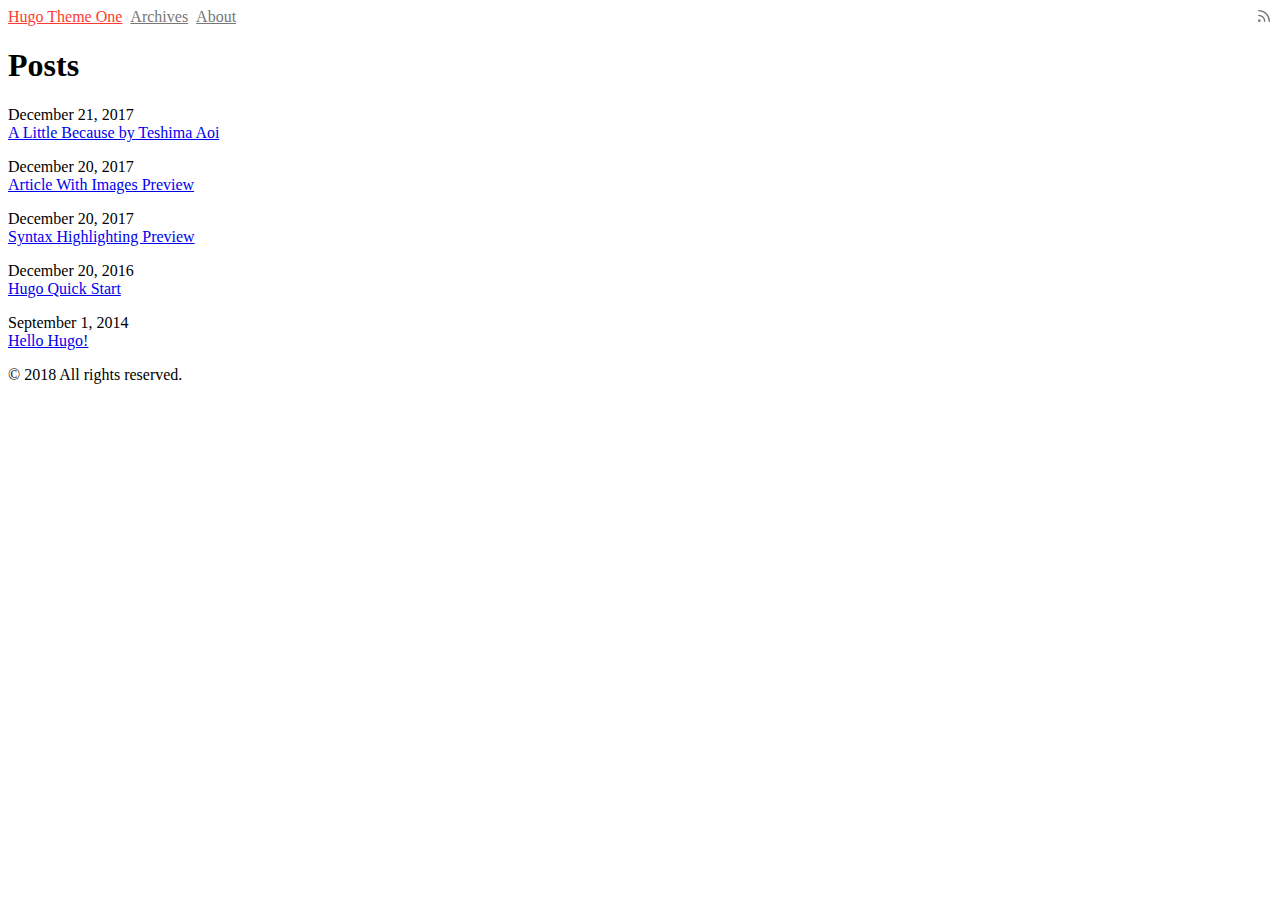
<file: themes/one/docs/index.html>
<!DOCTYPE html>
<html lang="en">
<head>
	<meta name="generator" content="Hugo 0.46" />
	<meta charset="utf-8">
	<meta name="viewport" content="width=device-width, initial-scale=1">
	
	<title>Hugo Theme One</title>
	
	<meta name="description" content="">
	<meta name="image" content="">
	
	<meta itemprop="name" content="Hugo Theme One">
	<meta itemprop="description" content="">
	<meta itemprop="image" content="">
	
	<meta name="og:title" content="Hugo Theme One">
	<meta name="og:description" content="">
	
	<meta name="og:url" content="https://resugary.github.io/hugo-theme-one/">
	<meta name="og:site_name" content="Hugo Theme One">
	<meta name="og:type" content="article">
	
	<meta name="article:tag" content="">
	<link rel="stylesheet" type="text/css" href="https://resugary.github.io/hugo-theme-one/css/style.css">
	
	
</head>

<body>

<header>
	
	<a href="https://resugary.github.io/hugo-theme-one/" style="float: left;color:#ff3b30;">Hugo Theme One</a>
	
	&nbsp;&nbsp;<a href="https://resugary.github.io/hugo-theme-one/archives/" style="color:#777;">Archives</a>&nbsp;&nbsp;<a href="https://resugary.github.io/hugo-theme-one/about/" style="color:#777;">About</a>
	
	<a href="https://resugary.github.io/hugo-theme-one/posts/index.xml" style="color:#777;float: right;"><svg xmlns="http://www.w3.org/2000/svg" width="16" height="16" viewBox="0 0 24 24" fill="none" stroke="currentColor" stroke-width="2" stroke-linecap="round" stroke-linejoin="round" class="feather feather-rss"><path d="M4 11a9 9 0 0 1 9 9"></path><path d="M4 4a16 16 0 0 1 16 16"></path><circle cx="5" cy="19" r="1"></circle></svg></a>
</header>


<div class="content">
    <h1> Posts</h1>
    
    
    <p>
        <aside>December 21, 2017</aside>
        <a href="https://resugary.github.io/hugo-theme-one/posts/a-little-because-by-teshima-aoi/">A Little Because by Teshima Aoi</a>
    </p>
    
    
    
    <p>
        <aside>December 20, 2017</aside>
        <a href="https://resugary.github.io/hugo-theme-one/posts/article-with-images-preview/">Article With Images Preview</a>
    </p>
    
    
    
    <p>
        <aside>December 20, 2017</aside>
        <a href="https://resugary.github.io/hugo-theme-one/posts/syntax-highlighting-preview/">Syntax Highlighting Preview</a>
    </p>
    
    
    
    <p>
        <aside>December 20, 2016</aside>
        <a href="https://resugary.github.io/hugo-theme-one/posts/hugo-quick-start/">Hugo Quick Start</a>
    </p>
    
    
    
    <p>
        <aside>September 1, 2014</aside>
        <a href="https://resugary.github.io/hugo-theme-one/posts/hello-hugo/">Hello Hugo!</a>
    </p>
    
    
    
    
    
    
</div>



<footer>
	<p>&copy; 2018 All rights reserved.</p>
</footer>
</body>
</html>
</file>
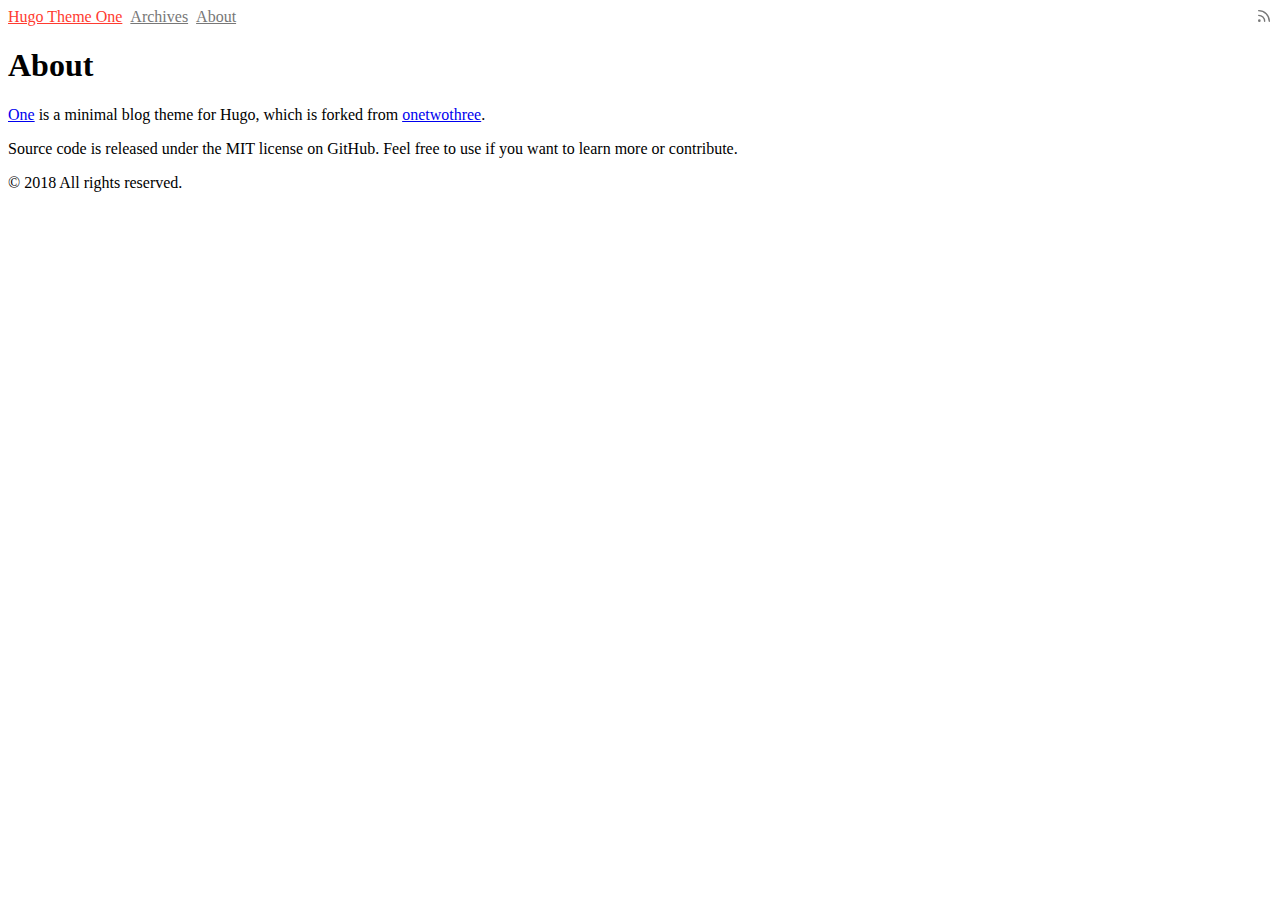
<file: themes/one/docs/about/index.html>
<!DOCTYPE html>
<html lang="en">
<head>
	<meta charset="utf-8">
	<meta name="viewport" content="width=device-width, initial-scale=1">
	
	<title>About</title>
	
	<meta name="description" content="">
	<meta name="image" content="">
	
	<meta itemprop="name" content="About">
	<meta itemprop="description" content="">
	<meta itemprop="image" content="">
	
	<meta name="og:title" content="About">
	<meta name="og:description" content="">
	
	<meta name="og:url" content="https://resugary.github.io/hugo-theme-one/about/">
	<meta name="og:site_name" content="About">
	<meta name="og:type" content="article">
	
	<meta name="article:tag" content="">
	<link rel="stylesheet" type="text/css" href="https://resugary.github.io/hugo-theme-one/css/style.css">
	
	
</head>

<body>

<header>
	
	<a href="https://resugary.github.io/hugo-theme-one/" style="float: left;color:#ff3b30;">Hugo Theme One</a>
	
	&nbsp;&nbsp;<a href="https://resugary.github.io/hugo-theme-one/archives/" style="color:#777;">Archives</a>&nbsp;&nbsp;<a href="https://resugary.github.io/hugo-theme-one/about/" style="color:#777;">About</a>
	
	<a href="https://resugary.github.io/hugo-theme-one/posts/index.xml" style="color:#777;float: right;"><svg xmlns="http://www.w3.org/2000/svg" width="16" height="16" viewBox="0 0 24 24" fill="none" stroke="currentColor" stroke-width="2" stroke-linecap="round" stroke-linejoin="round" class="feather feather-rss"><path d="M4 11a9 9 0 0 1 9 9"></path><path d="M4 4a16 16 0 0 1 16 16"></path><circle cx="5" cy="19" r="1"></circle></svg></a>
</header>


<div class="content">
  <h1>About</h1>
  <aside></aside>
  <p><p><a href="https://github.com/resugary/hugo-theme-one">One</a> is a minimal blog theme for Hugo, which is forked from <a href="https://github.com/schollz/onetwothree">onetwothree</a>.</p>

<p>Source code is released under the MIT license on GitHub. Feel free to use if you want to learn more or contribute.</p>
</p>
</div>



<footer>
	<p>&copy; 2018 All rights reserved.</p>
</footer>
</body>
</html>
</file>
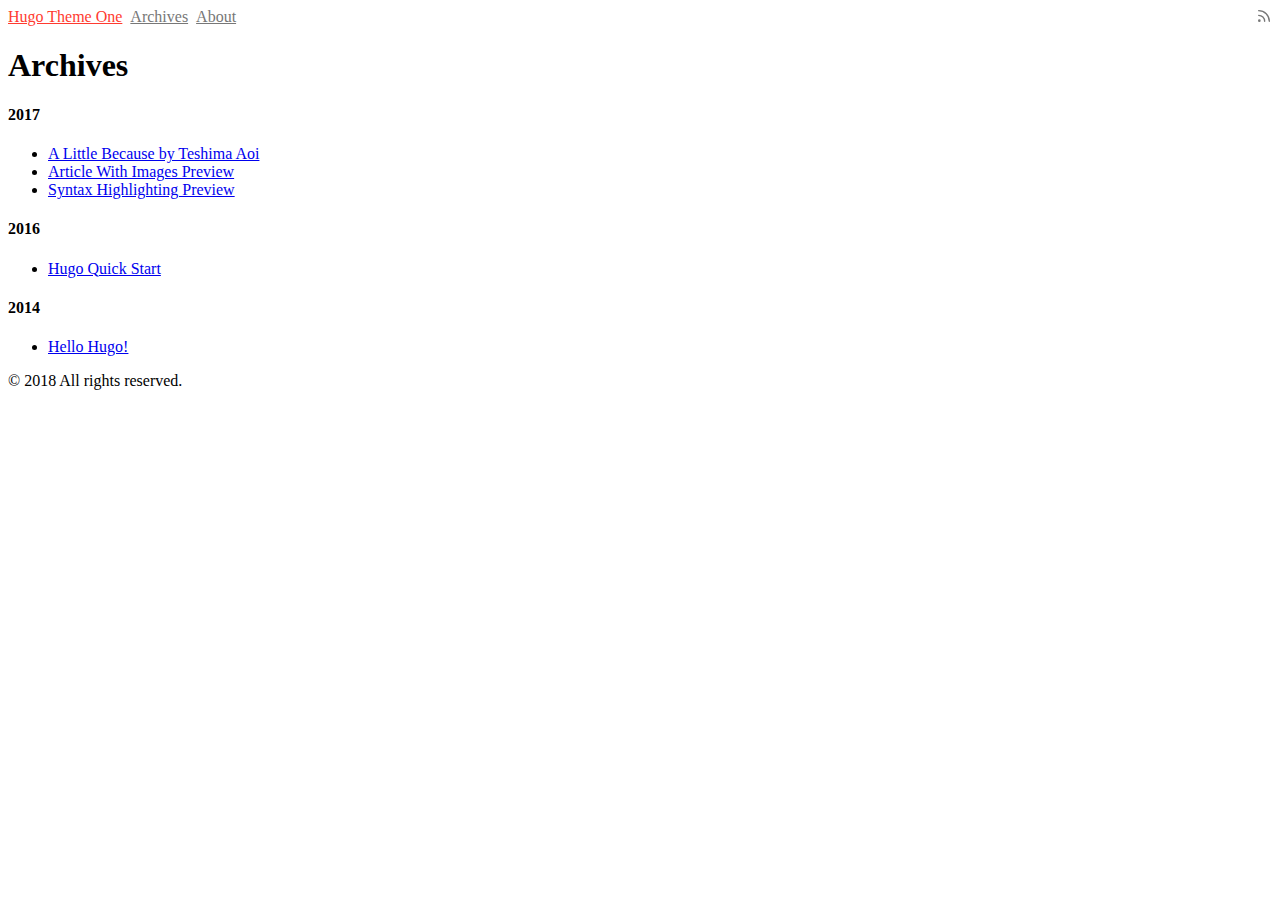
<file: themes/one/docs/archives/index.html>
<!DOCTYPE html>
<html lang="en">
<head>
	<meta charset="utf-8">
	<meta name="viewport" content="width=device-width, initial-scale=1">
	
	<title>Archives</title>
	
	<meta name="description" content="">
	<meta name="image" content="">
	
	<meta itemprop="name" content="Archives">
	<meta itemprop="description" content="">
	<meta itemprop="image" content="">
	
	<meta name="og:title" content="Archives">
	<meta name="og:description" content="">
	
	<meta name="og:url" content="https://resugary.github.io/hugo-theme-one/archives/">
	<meta name="og:site_name" content="Archives">
	<meta name="og:type" content="article">
	
	<meta name="article:tag" content="">
	<link rel="stylesheet" type="text/css" href="https://resugary.github.io/hugo-theme-one/css/style.css">
	
	
</head>

<body>

<header>
	
	<a href="https://resugary.github.io/hugo-theme-one/" style="float: left;color:#ff3b30;">Hugo Theme One</a>
	
	&nbsp;&nbsp;<a href="https://resugary.github.io/hugo-theme-one/archives/" style="color:#777;">Archives</a>&nbsp;&nbsp;<a href="https://resugary.github.io/hugo-theme-one/about/" style="color:#777;">About</a>
	
	<a href="https://resugary.github.io/hugo-theme-one/posts/index.xml" style="color:#777;float: right;"><svg xmlns="http://www.w3.org/2000/svg" width="16" height="16" viewBox="0 0 24 24" fill="none" stroke="currentColor" stroke-width="2" stroke-linecap="round" stroke-linejoin="round" class="feather feather-rss"><path d="M4 11a9 9 0 0 1 9 9"></path><path d="M4 4a16 16 0 0 1 16 16"></path><circle cx="5" cy="19" r="1"></circle></svg></a>
</header>


<div class="content container">
  <h1>Archives</h1>

  
    
    
    <section>
      <h4>2017</h4>
      <ul>
        
          <li><a href="https://resugary.github.io/hugo-theme-one/posts/a-little-because-by-teshima-aoi/" class="permalink">A Little Because by Teshima Aoi</a></li>
        
          <li><a href="https://resugary.github.io/hugo-theme-one/posts/article-with-images-preview/" class="permalink">Article With Images Preview</a></li>
        
          <li><a href="https://resugary.github.io/hugo-theme-one/posts/syntax-highlighting-preview/" class="permalink">Syntax Highlighting Preview</a></li>
        
      </ul>
    </section>

    
    
    <section>
      <h4>2016</h4>
      <ul>
        
          <li><a href="https://resugary.github.io/hugo-theme-one/posts/hugo-quick-start/" class="permalink">Hugo Quick Start</a></li>
        
      </ul>
    </section>

    
    
    <section>
      <h4>2014</h4>
      <ul>
        
          <li><a href="https://resugary.github.io/hugo-theme-one/posts/hello-hugo/" class="permalink">Hello Hugo!</a></li>
        
      </ul>
    </section>

    
  

</div>

<footer>
	<p>&copy; 2018 All rights reserved.</p>
</footer>
</body>
</html>
</file>
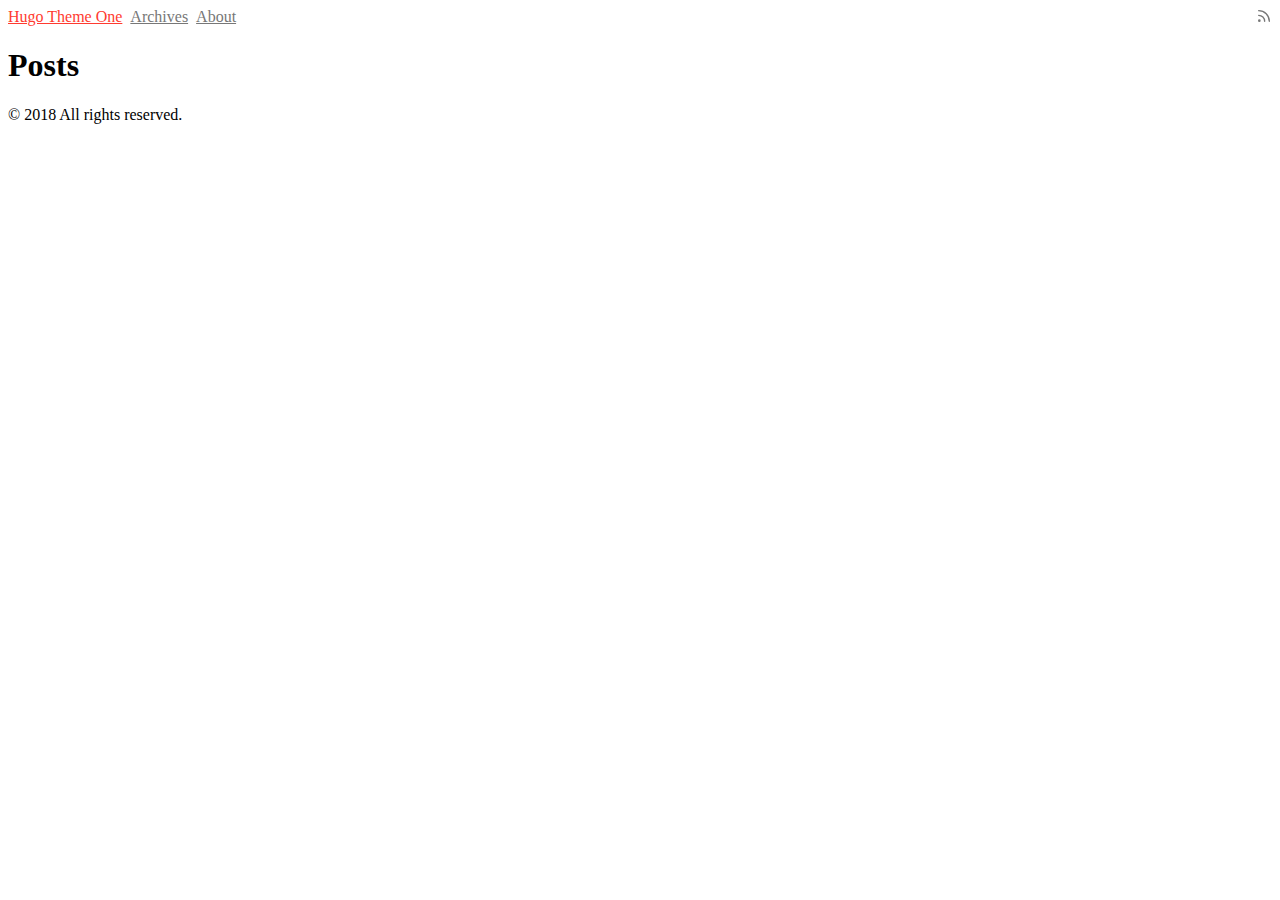
<file: themes/one/docs/categories/index.html>
<!DOCTYPE html>
<html lang="en">
<head>
	<meta charset="utf-8">
	<meta name="viewport" content="width=device-width, initial-scale=1">
	
	<title>Categories</title>
	
	<meta name="description" content="">
	<meta name="image" content="">
	
	<meta itemprop="name" content="Categories">
	<meta itemprop="description" content="">
	<meta itemprop="image" content="">
	
	<meta name="og:title" content="Categories">
	<meta name="og:description" content="">
	
	<meta name="og:url" content="https://resugary.github.io/hugo-theme-one/categories/">
	<meta name="og:site_name" content="Categories">
	<meta name="og:type" content="article">
	
	<meta name="article:tag" content="">
	<link rel="stylesheet" type="text/css" href="https://resugary.github.io/hugo-theme-one/css/style.css">
	
	
</head>

<body>

<header>
	
	<a href="https://resugary.github.io/hugo-theme-one/" style="float: left;color:#ff3b30;">Hugo Theme One</a>
	
	&nbsp;&nbsp;<a href="https://resugary.github.io/hugo-theme-one/archives/" style="color:#777;">Archives</a>&nbsp;&nbsp;<a href="https://resugary.github.io/hugo-theme-one/about/" style="color:#777;">About</a>
	
	<a href="https://resugary.github.io/hugo-theme-one/posts/index.xml" style="color:#777;float: right;"><svg xmlns="http://www.w3.org/2000/svg" width="16" height="16" viewBox="0 0 24 24" fill="none" stroke="currentColor" stroke-width="2" stroke-linecap="round" stroke-linejoin="round" class="feather feather-rss"><path d="M4 11a9 9 0 0 1 9 9"></path><path d="M4 4a16 16 0 0 1 16 16"></path><circle cx="5" cy="19" r="1"></circle></svg></a>
</header>


<div class="content">
    <h1> Posts</h1>
    
</div>



<footer>
	<p>&copy; 2018 All rights reserved.</p>
</footer>
</body>
</html>
</file>
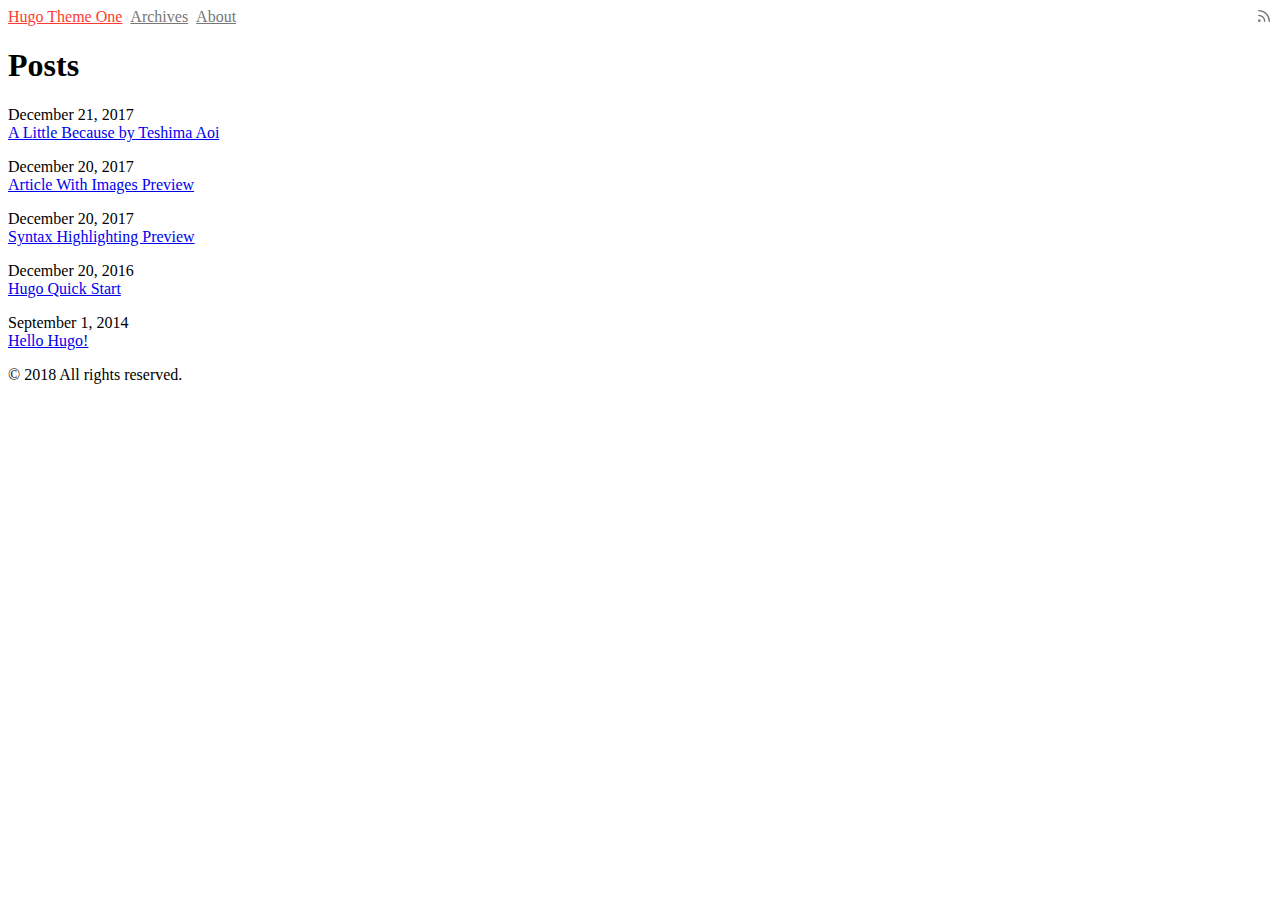
<file: themes/one/docs/posts/index.html>
<!DOCTYPE html>
<html lang="en">
<head>
	<meta charset="utf-8">
	<meta name="viewport" content="width=device-width, initial-scale=1">
	
	<title>Posts</title>
	
	<meta name="description" content="">
	<meta name="image" content="">
	
	<meta itemprop="name" content="Posts">
	<meta itemprop="description" content="">
	<meta itemprop="image" content="">
	
	<meta name="og:title" content="Posts">
	<meta name="og:description" content="">
	
	<meta name="og:url" content="https://resugary.github.io/hugo-theme-one/posts/">
	<meta name="og:site_name" content="Posts">
	<meta name="og:type" content="article">
	
	<meta name="article:tag" content="">
	<link rel="stylesheet" type="text/css" href="https://resugary.github.io/hugo-theme-one/css/style.css">
	
	
</head>

<body>

<header>
	
	<a href="https://resugary.github.io/hugo-theme-one/" style="float: left;color:#ff3b30;">Hugo Theme One</a>
	
	&nbsp;&nbsp;<a href="https://resugary.github.io/hugo-theme-one/archives/" style="color:#777;">Archives</a>&nbsp;&nbsp;<a href="https://resugary.github.io/hugo-theme-one/about/" style="color:#777;">About</a>
	
	<a href="https://resugary.github.io/hugo-theme-one/posts/index.xml" style="color:#777;float: right;"><svg xmlns="http://www.w3.org/2000/svg" width="16" height="16" viewBox="0 0 24 24" fill="none" stroke="currentColor" stroke-width="2" stroke-linecap="round" stroke-linejoin="round" class="feather feather-rss"><path d="M4 11a9 9 0 0 1 9 9"></path><path d="M4 4a16 16 0 0 1 16 16"></path><circle cx="5" cy="19" r="1"></circle></svg></a>
</header>


<div class="content">
    <h1> Posts</h1>
    
    
    <p>
        <aside>December 21, 2017</aside>
        <a href="https://resugary.github.io/hugo-theme-one/posts/a-little-because-by-teshima-aoi/">A Little Because by Teshima Aoi</a>
    </p>
    
    
    
    <p>
        <aside>December 20, 2017</aside>
        <a href="https://resugary.github.io/hugo-theme-one/posts/article-with-images-preview/">Article With Images Preview</a>
    </p>
    
    
    
    <p>
        <aside>December 20, 2017</aside>
        <a href="https://resugary.github.io/hugo-theme-one/posts/syntax-highlighting-preview/">Syntax Highlighting Preview</a>
    </p>
    
    
    
    <p>
        <aside>December 20, 2016</aside>
        <a href="https://resugary.github.io/hugo-theme-one/posts/hugo-quick-start/">Hugo Quick Start</a>
    </p>
    
    
    
    <p>
        <aside>September 1, 2014</aside>
        <a href="https://resugary.github.io/hugo-theme-one/posts/hello-hugo/">Hello Hugo!</a>
    </p>
    
    
</div>



<footer>
	<p>&copy; 2018 All rights reserved.</p>
</footer>
</body>
</html>
</file>
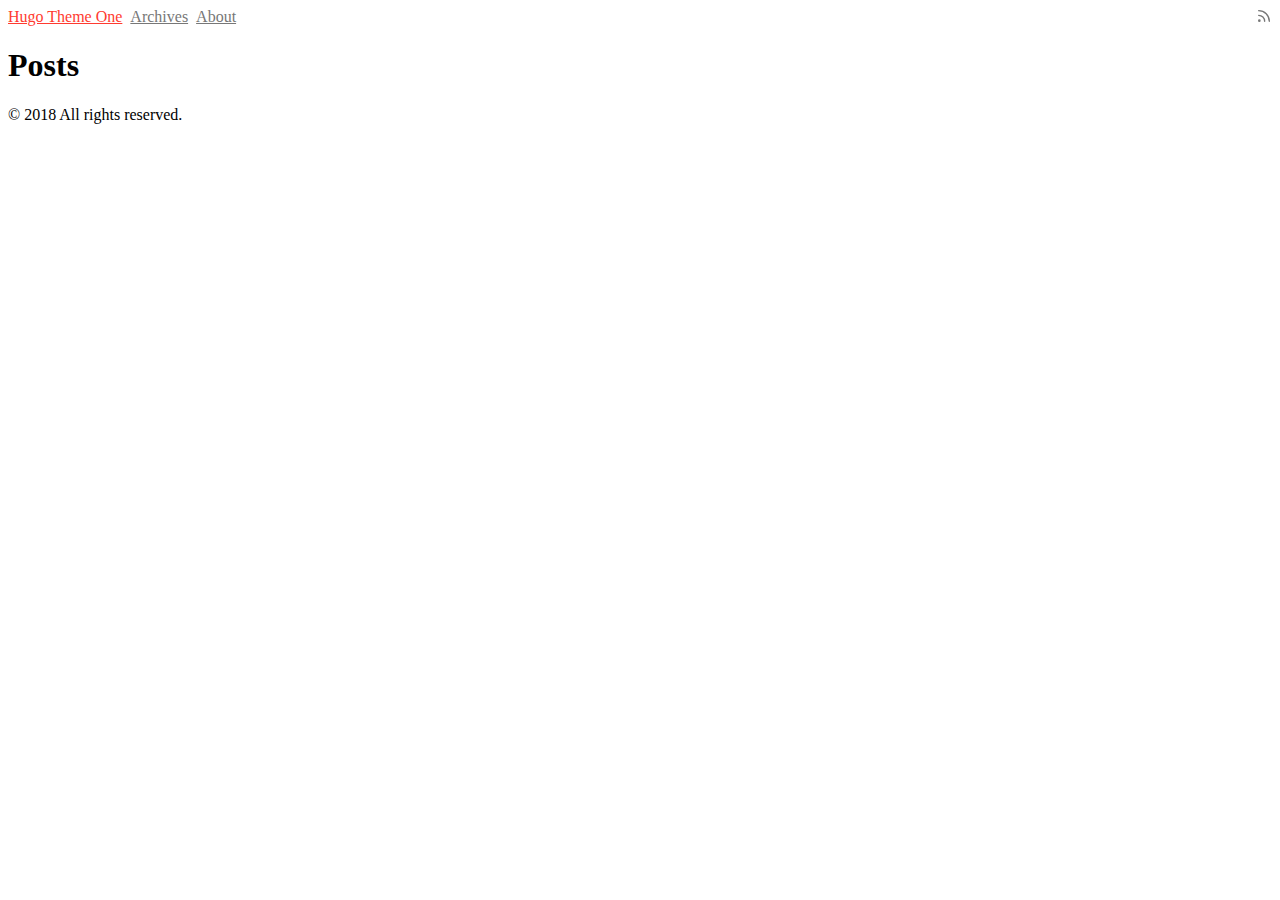
<file: themes/one/docs/tags/index.html>
<!DOCTYPE html>
<html lang="en">
<head>
	<meta charset="utf-8">
	<meta name="viewport" content="width=device-width, initial-scale=1">
	
	<title>Tags</title>
	
	<meta name="description" content="">
	<meta name="image" content="">
	
	<meta itemprop="name" content="Tags">
	<meta itemprop="description" content="">
	<meta itemprop="image" content="">
	
	<meta name="og:title" content="Tags">
	<meta name="og:description" content="">
	
	<meta name="og:url" content="https://resugary.github.io/hugo-theme-one/tags/">
	<meta name="og:site_name" content="Tags">
	<meta name="og:type" content="article">
	
	<meta name="article:tag" content="">
	<link rel="stylesheet" type="text/css" href="https://resugary.github.io/hugo-theme-one/css/style.css">
	
	
</head>

<body>

<header>
	
	<a href="https://resugary.github.io/hugo-theme-one/" style="float: left;color:#ff3b30;">Hugo Theme One</a>
	
	&nbsp;&nbsp;<a href="https://resugary.github.io/hugo-theme-one/archives/" style="color:#777;">Archives</a>&nbsp;&nbsp;<a href="https://resugary.github.io/hugo-theme-one/about/" style="color:#777;">About</a>
	
	<a href="https://resugary.github.io/hugo-theme-one/posts/index.xml" style="color:#777;float: right;"><svg xmlns="http://www.w3.org/2000/svg" width="16" height="16" viewBox="0 0 24 24" fill="none" stroke="currentColor" stroke-width="2" stroke-linecap="round" stroke-linejoin="round" class="feather feather-rss"><path d="M4 11a9 9 0 0 1 9 9"></path><path d="M4 4a16 16 0 0 1 16 16"></path><circle cx="5" cy="19" r="1"></circle></svg></a>
</header>


<div class="content">
    <h1> Posts</h1>
    
    
    
    
    
    
    
    
    
    
    
    
    
    
    
</div>



<footer>
	<p>&copy; 2018 All rights reserved.</p>
</footer>
</body>
</html>
</file>
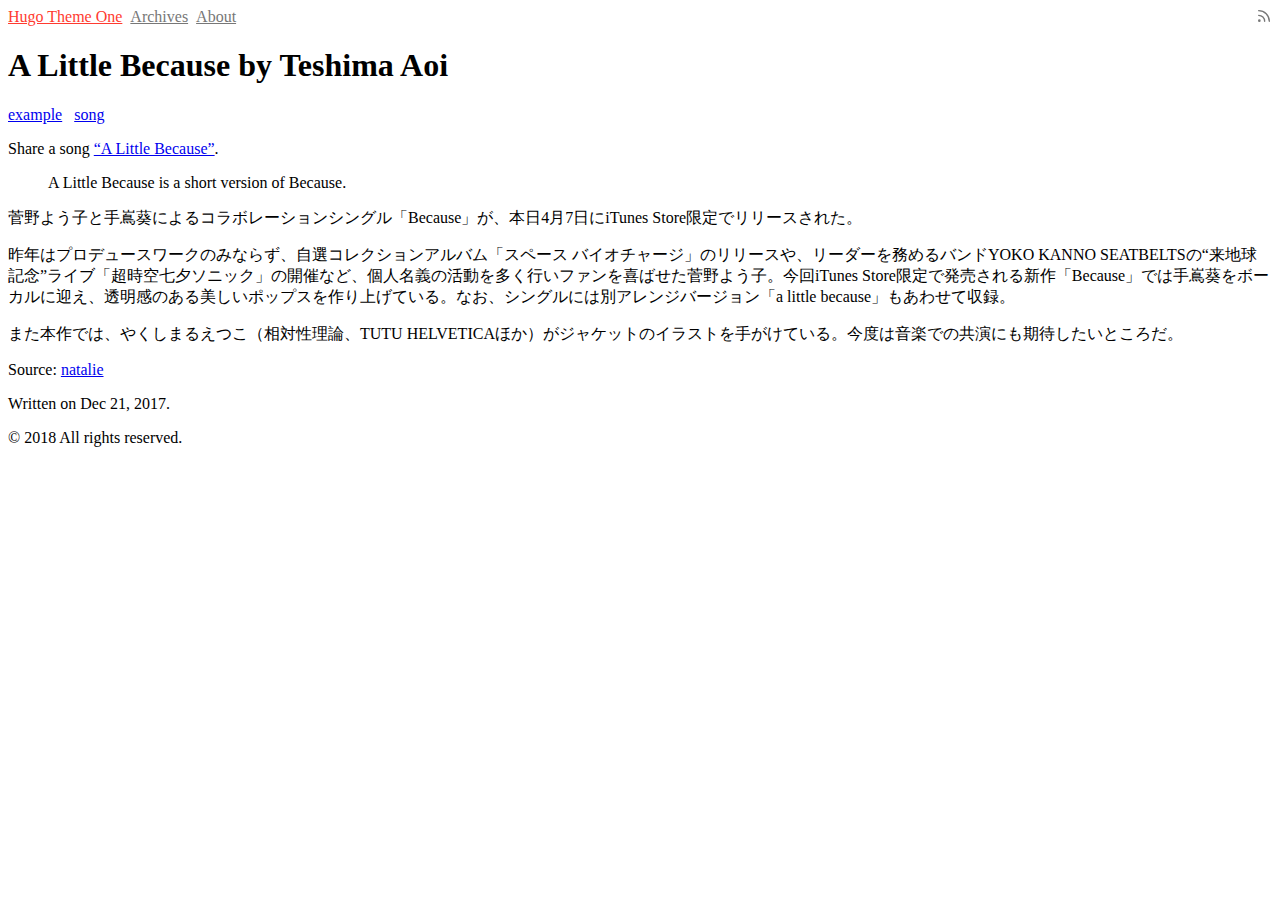
<file: themes/one/docs/posts/a-little-because-by-teshima-aoi/index.html>
<!DOCTYPE html>
<html lang="en">
<head>
	<meta charset="utf-8">
	<meta name="viewport" content="width=device-width, initial-scale=1">
	
	<title>A Little Because by Teshima Aoi</title>
	
	<meta name="description" content="">
	<meta name="image" content="">
	
	<meta itemprop="name" content="A Little Because by Teshima Aoi">
	<meta itemprop="description" content="">
	<meta itemprop="image" content="">
	
	<meta name="og:title" content="A Little Because by Teshima Aoi">
	<meta name="og:description" content="">
	
	<meta name="og:url" content="https://resugary.github.io/hugo-theme-one/posts/a-little-because-by-teshima-aoi/">
	<meta name="og:site_name" content="A Little Because by Teshima Aoi">
	<meta name="og:type" content="article">
	
	<meta name="article:tag" content="example song ">
	<link rel="stylesheet" type="text/css" href="https://resugary.github.io/hugo-theme-one/css/style.css">
	
	
</head>

<body>

<header>
	
	<a href="https://resugary.github.io/hugo-theme-one/" style="float: left;color:#ff3b30;">Hugo Theme One</a>
	
	&nbsp;&nbsp;<a href="https://resugary.github.io/hugo-theme-one/archives/" style="color:#777;">Archives</a>&nbsp;&nbsp;<a href="https://resugary.github.io/hugo-theme-one/about/" style="color:#777;">About</a>
	
	<a href="https://resugary.github.io/hugo-theme-one/posts/index.xml" style="color:#777;float: right;"><svg xmlns="http://www.w3.org/2000/svg" width="16" height="16" viewBox="0 0 24 24" fill="none" stroke="currentColor" stroke-width="2" stroke-linecap="round" stroke-linejoin="round" class="feather feather-rss"><path d="M4 11a9 9 0 0 1 9 9"></path><path d="M4 4a16 16 0 0 1 16 16"></path><circle cx="5" cy="19" r="1"></circle></svg></a>
</header>


<div class="content">
  <h1>A Little Because by Teshima Aoi</h1>
  <aside><a href="/hugo-theme-one/tags/example/">example</a></a>&nbsp;&nbsp;&nbsp;<a href="/hugo-theme-one/tags/song/">song</a></a>&nbsp;&nbsp;&nbsp;</aside>
  <p><p>Share a song <a href="https://soundcloud.com/momoro-cutiecutie/a-little-because-teshima-aoi">&ldquo;A Little Because&rdquo;</a>.</p>

<blockquote>
<p>A Little Because is a short version of Because.</p>
</blockquote>

<p>菅野よう子と手嶌葵によるコラボレーションシングル「Because」が、本日4月7日にiTunes Store限定でリリースされた。</p>

<p>昨年はプロデュースワークのみならず、自選コレクションアルバム「スペース バイオチャージ」のリリースや、リーダーを務めるバンドYOKO KANNO SEATBELTSの“来地球記念”ライブ「超時空七夕ソニック」の開催など、個人名義の活動を多く行いファンを喜ばせた菅野よう子。今回iTunes Store限定で発売される新作「Because」では手嶌葵をボーカルに迎え、透明感のある美しいポップスを作り上げている。なお、シングルには別アレンジバージョン「a little because」もあわせて収録。</p>

<p>また本作では、やくしまるえつこ（相対性理論、TUTU HELVETICAほか）がジャケットのイラストを手がけている。今度は音楽での共演にも期待したいところだ。</p>

<p>Source: <a href="https://natalie.mu/music/news/30166">natalie</a></p>
</p>
</div>


  <p>Written on Dec 21, 2017.</p>


<footer>
	<p>&copy; 2018 All rights reserved.</p>
</footer>
</body>
</html>
</file>
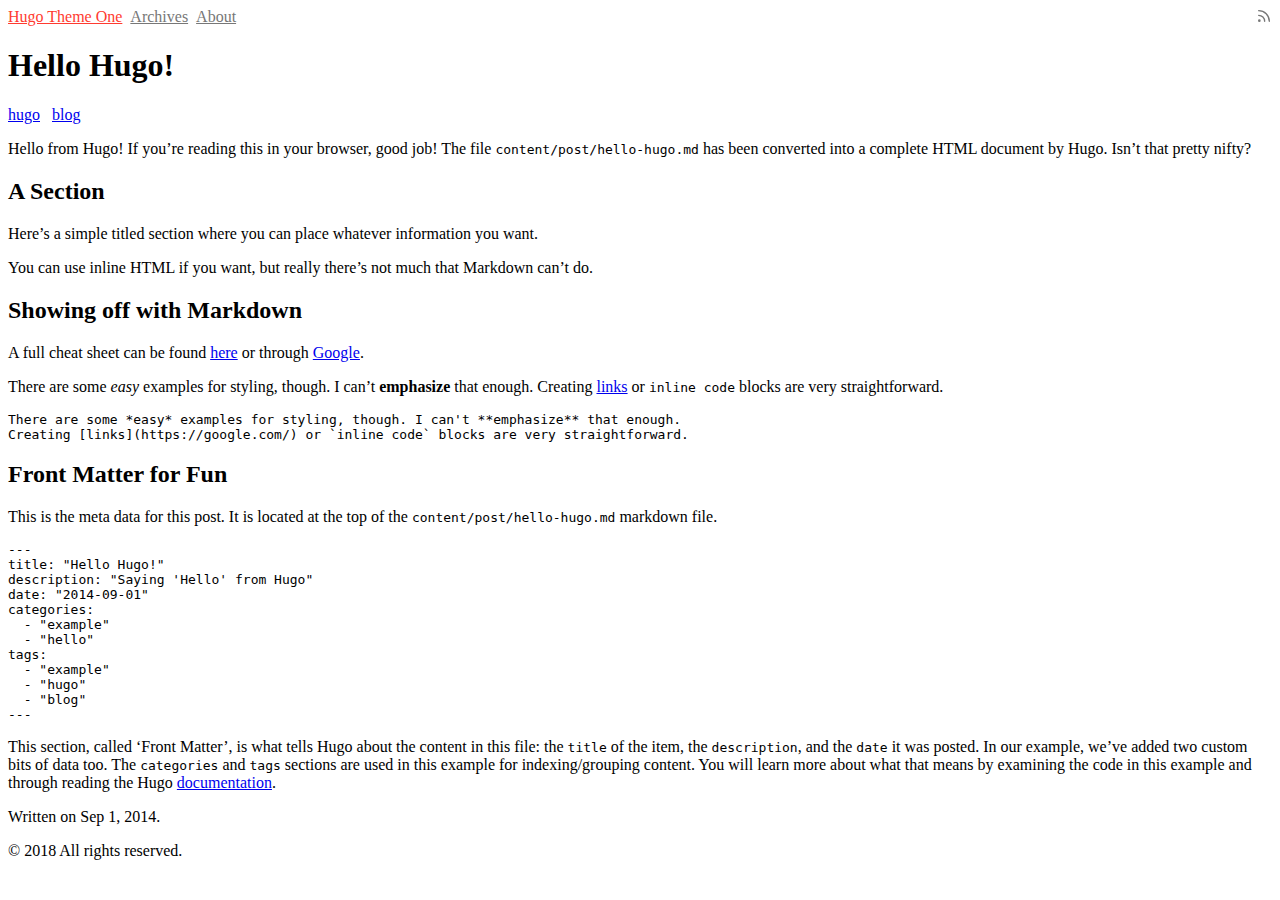
<file: themes/one/docs/posts/hello-hugo/index.html>
<!DOCTYPE html>
<html lang="en">
<head>
	<meta charset="utf-8">
	<meta name="viewport" content="width=device-width, initial-scale=1">
	
	<title>Hello Hugo!</title>
	
	<meta name="description" content="Saying &#39;Hello&#39; from Hugo">
	<meta name="image" content="">
	
	<meta itemprop="name" content="Hello Hugo!">
	<meta itemprop="description" content="Saying &#39;Hello&#39; from Hugo">
	<meta itemprop="image" content="">
	
	<meta name="og:title" content="Hello Hugo!">
	<meta name="og:description" content="Saying &#39;Hello&#39; from Hugo">
	
	<meta name="og:url" content="https://resugary.github.io/hugo-theme-one/posts/hello-hugo/">
	<meta name="og:site_name" content="Hello Hugo!">
	<meta name="og:type" content="article">
	
	<meta name="article:tag" content="hugo blog ">
	<link rel="stylesheet" type="text/css" href="https://resugary.github.io/hugo-theme-one/css/style.css">
	
	
</head>

<body>

<header>
	
	<a href="https://resugary.github.io/hugo-theme-one/" style="float: left;color:#ff3b30;">Hugo Theme One</a>
	
	&nbsp;&nbsp;<a href="https://resugary.github.io/hugo-theme-one/archives/" style="color:#777;">Archives</a>&nbsp;&nbsp;<a href="https://resugary.github.io/hugo-theme-one/about/" style="color:#777;">About</a>
	
	<a href="https://resugary.github.io/hugo-theme-one/posts/index.xml" style="color:#777;float: right;"><svg xmlns="http://www.w3.org/2000/svg" width="16" height="16" viewBox="0 0 24 24" fill="none" stroke="currentColor" stroke-width="2" stroke-linecap="round" stroke-linejoin="round" class="feather feather-rss"><path d="M4 11a9 9 0 0 1 9 9"></path><path d="M4 4a16 16 0 0 1 16 16"></path><circle cx="5" cy="19" r="1"></circle></svg></a>
</header>


<div class="content">
  <h1>Hello Hugo!</h1>
  <aside><a href="/hugo-theme-one/tags/hugo/">hugo</a></a>&nbsp;&nbsp;&nbsp;<a href="/hugo-theme-one/tags/blog/">blog</a></a>&nbsp;&nbsp;&nbsp;</aside>
  <p>

<p>Hello from Hugo! If you&rsquo;re reading this in your browser, good job! The file <code>content/post/hello-hugo.md</code> has been converted into a complete HTML document by Hugo. Isn&rsquo;t that pretty nifty?</p>

<h2 id="a-section">A Section</h2>

<p>Here&rsquo;s a simple titled section where you can place whatever information you want.</p>

<p>You can use inline HTML if you want, but really there&rsquo;s not much that Markdown can&rsquo;t do.</p>

<h2 id="showing-off-with-markdown">Showing off with Markdown</h2>

<p>A full cheat sheet can be found <a href="https://github.com/adam-p/markdown-here/wiki/Markdown-Cheatsheet">here</a>
or through <a href="https://google.com/">Google</a>.</p>

<p>There are some <em>easy</em> examples for styling, though. I can&rsquo;t <strong>emphasize</strong> that enough.
Creating <a href="https://google.com/">links</a> or <code>inline code</code> blocks are very straightforward.</p>
<div class="highlight"><pre style=";-moz-tab-size:4;-o-tab-size:4;tab-size:4">There are some *easy* examples for styling, though. I can&#39;t **emphasize** that enough.
Creating [links](https://google.com/) or `inline code` blocks are very straightforward.</pre></div>
<h2 id="front-matter-for-fun">Front Matter for Fun</h2>

<p>This is the meta data for this post. It is located at the top of the <code>content/post/hello-hugo.md</code> markdown file.</p>
<div class="highlight"><pre style=";-moz-tab-size:4;-o-tab-size:4;tab-size:4">---
title: &#34;Hello Hugo!&#34;
description: &#34;Saying &#39;Hello&#39; from Hugo&#34;
date: &#34;2014-09-01&#34;
categories:
  - &#34;example&#34;
  - &#34;hello&#34;
tags:
  - &#34;example&#34;
  - &#34;hugo&#34;
  - &#34;blog&#34;
---</pre></div>
<p>This section, called &lsquo;Front Matter&rsquo;, is what tells Hugo about the content in this file: the <code>title</code> of the item, the
<code>description</code>, and the <code>date</code> it was posted. In our example, we&rsquo;ve added two custom bits of data too. The <code>categories</code> and
<code>tags</code> sections are used in this example for indexing/grouping content. You will learn more about what that means by
examining the code in this example and through reading the Hugo <a href="http://gohugo.io/overview/introduction">documentation</a>.</p>
</p>
</div>


  <p>Written on Sep 1, 2014.</p>


<footer>
	<p>&copy; 2018 All rights reserved.</p>
</footer>
</body>
</html>
</file>
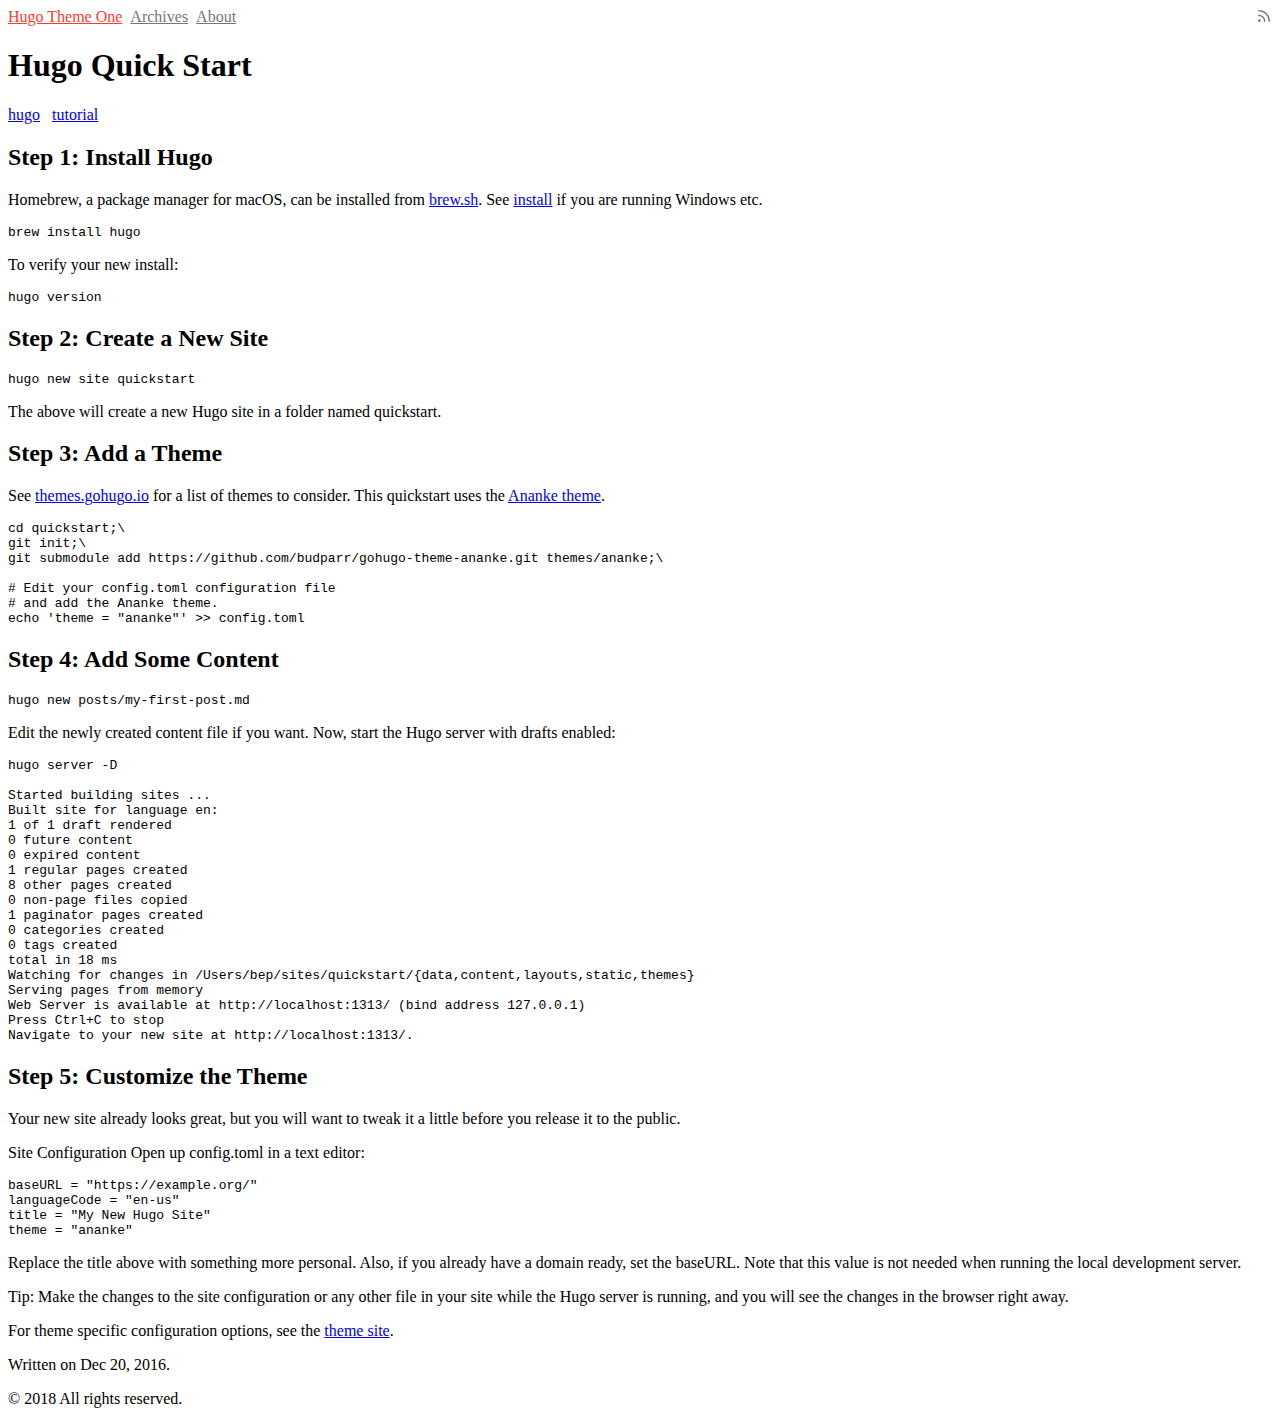
<file: themes/one/docs/posts/hugo-quick-start/index.html>
<!DOCTYPE html>
<html lang="en">
<head>
	<meta charset="utf-8">
	<meta name="viewport" content="width=device-width, initial-scale=1">
	
	<title>Hugo Quick Start</title>
	
	<meta name="description" content="">
	<meta name="image" content="">
	
	<meta itemprop="name" content="Hugo Quick Start">
	<meta itemprop="description" content="">
	<meta itemprop="image" content="">
	
	<meta name="og:title" content="Hugo Quick Start">
	<meta name="og:description" content="">
	
	<meta name="og:url" content="https://resugary.github.io/hugo-theme-one/posts/hugo-quick-start/">
	<meta name="og:site_name" content="Hugo Quick Start">
	<meta name="og:type" content="article">
	
	<meta name="article:tag" content="hugo tutorial ">
	<link rel="stylesheet" type="text/css" href="https://resugary.github.io/hugo-theme-one/css/style.css">
	
	
</head>

<body>

<header>
	
	<a href="https://resugary.github.io/hugo-theme-one/" style="float: left;color:#ff3b30;">Hugo Theme One</a>
	
	&nbsp;&nbsp;<a href="https://resugary.github.io/hugo-theme-one/archives/" style="color:#777;">Archives</a>&nbsp;&nbsp;<a href="https://resugary.github.io/hugo-theme-one/about/" style="color:#777;">About</a>
	
	<a href="https://resugary.github.io/hugo-theme-one/posts/index.xml" style="color:#777;float: right;"><svg xmlns="http://www.w3.org/2000/svg" width="16" height="16" viewBox="0 0 24 24" fill="none" stroke="currentColor" stroke-width="2" stroke-linecap="round" stroke-linejoin="round" class="feather feather-rss"><path d="M4 11a9 9 0 0 1 9 9"></path><path d="M4 4a16 16 0 0 1 16 16"></path><circle cx="5" cy="19" r="1"></circle></svg></a>
</header>


<div class="content">
  <h1>Hugo Quick Start</h1>
  <aside><a href="/hugo-theme-one/tags/hugo/">hugo</a></a>&nbsp;&nbsp;&nbsp;<a href="/hugo-theme-one/tags/tutorial/">tutorial</a></a>&nbsp;&nbsp;&nbsp;</aside>
  <p>

<h2 id="step-1-install-hugo">Step 1: Install Hugo</h2>

<p>Homebrew, a package manager for macOS, can be installed from <a href="https://brew.sh/">brew.sh</a>. See <a href="https://gohugo.io/getting-started/installing">install</a> if you are running Windows etc.</p>
<div class="highlight"><pre style=";-moz-tab-size:4;-o-tab-size:4;tab-size:4">brew install hugo</pre></div>
<p>To verify your new install:</p>
<div class="highlight"><pre style=";-moz-tab-size:4;-o-tab-size:4;tab-size:4">hugo version</pre></div>
<h2 id="step-2-create-a-new-site">Step 2: Create a New Site</h2>
<div class="highlight"><pre style=";-moz-tab-size:4;-o-tab-size:4;tab-size:4">hugo new site quickstart</pre></div>
<p>The above will create a new Hugo site in a folder named quickstart.</p>

<h2 id="step-3-add-a-theme">Step 3: Add a Theme</h2>

<p>See <a href="https://themes.gohugo.io/">themes.gohugo.io</a> for a list of themes to consider. This quickstart uses the <a href="https://themes.gohugo.io/gohugo-theme-ananke/">Ananke theme</a>.</p>
<div class="highlight"><pre style=";-moz-tab-size:4;-o-tab-size:4;tab-size:4">cd quickstart;\
git init;\
git submodule add https://github.com/budparr/gohugo-theme-ananke.git themes/ananke;\

# Edit your config.toml configuration file
# and add the Ananke theme.
echo &#39;theme = &#34;ananke&#34;&#39; &gt;&gt; config.toml</pre></div>
<h2 id="step-4-add-some-content">Step 4: Add Some Content</h2>
<div class="highlight"><pre style=";-moz-tab-size:4;-o-tab-size:4;tab-size:4">hugo new posts/my-first-post.md</pre></div>
<p>Edit the newly created content file if you want. Now, start the Hugo server with drafts enabled:</p>
<div class="highlight"><pre style=";-moz-tab-size:4;-o-tab-size:4;tab-size:4">hugo server -D

Started building sites ...
Built site for language en:
1 of 1 draft rendered
0 future content
0 expired content
1 regular pages created
8 other pages created
0 non-page files copied
1 paginator pages created
0 categories created
0 tags created
total in 18 ms
Watching for changes in /Users/bep/sites/quickstart/{data,content,layouts,static,themes}
Serving pages from memory
Web Server is available at http://localhost:1313/ (bind address 127.0.0.1)
Press Ctrl+C to stop
Navigate to your new site at http://localhost:1313/.</pre></div>
<h2 id="step-5-customize-the-theme">Step 5: Customize the Theme</h2>

<p>Your new site already looks great, but you will want to tweak it a little before you release it to the public.</p>

<p>Site Configuration
Open up config.toml in a text editor:</p>
<div class="highlight"><pre style=";-moz-tab-size:4;-o-tab-size:4;tab-size:4">baseURL = &#34;https://example.org/&#34;
languageCode = &#34;en-us&#34;
title = &#34;My New Hugo Site&#34;
theme = &#34;ananke&#34;</pre></div>
<p>Replace the title above with something more personal. Also, if you already have a domain ready, set the baseURL. Note that this value is not needed when running the local development server.</p>

<p>Tip: Make the changes to the site configuration or any other file in your site while the Hugo server is running, and you will see the changes in the browser right away.</p>

<p>For theme specific configuration options, see the <a href="https://github.com/budparr/gohugo-theme-ananke">theme site</a>.</p>
</p>
</div>


  <p>Written on Dec 20, 2016.</p>


<footer>
	<p>&copy; 2018 All rights reserved.</p>
</footer>
</body>
</html>
</file>
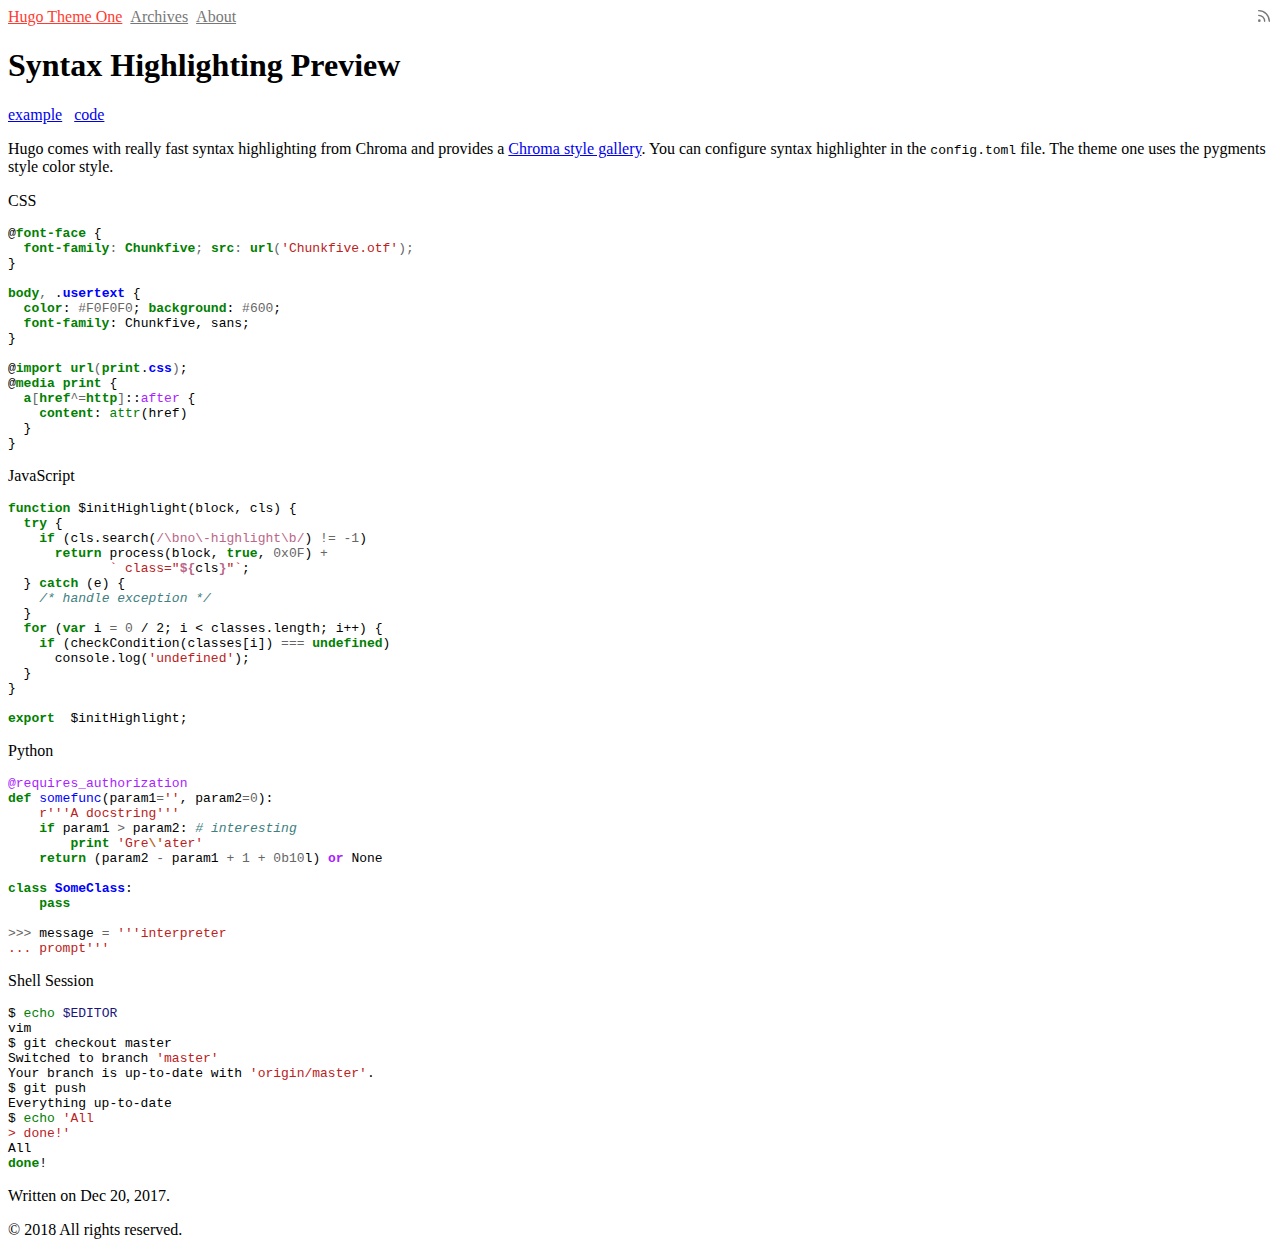
<file: themes/one/docs/posts/syntax-highlighting-preview/index.html>
<!DOCTYPE html>
<html lang="en">
<head>
	<meta charset="utf-8">
	<meta name="viewport" content="width=device-width, initial-scale=1">
	
	<title>Syntax Highlighting Preview</title>
	
	<meta name="description" content="">
	<meta name="image" content="">
	
	<meta itemprop="name" content="Syntax Highlighting Preview">
	<meta itemprop="description" content="">
	<meta itemprop="image" content="">
	
	<meta name="og:title" content="Syntax Highlighting Preview">
	<meta name="og:description" content="">
	
	<meta name="og:url" content="https://resugary.github.io/hugo-theme-one/posts/syntax-highlighting-preview/">
	<meta name="og:site_name" content="Syntax Highlighting Preview">
	<meta name="og:type" content="article">
	
	<meta name="article:tag" content="example code ">
	<link rel="stylesheet" type="text/css" href="https://resugary.github.io/hugo-theme-one/css/style.css">
	
	
</head>

<body>

<header>
	
	<a href="https://resugary.github.io/hugo-theme-one/" style="float: left;color:#ff3b30;">Hugo Theme One</a>
	
	&nbsp;&nbsp;<a href="https://resugary.github.io/hugo-theme-one/archives/" style="color:#777;">Archives</a>&nbsp;&nbsp;<a href="https://resugary.github.io/hugo-theme-one/about/" style="color:#777;">About</a>
	
	<a href="https://resugary.github.io/hugo-theme-one/posts/index.xml" style="color:#777;float: right;"><svg xmlns="http://www.w3.org/2000/svg" width="16" height="16" viewBox="0 0 24 24" fill="none" stroke="currentColor" stroke-width="2" stroke-linecap="round" stroke-linejoin="round" class="feather feather-rss"><path d="M4 11a9 9 0 0 1 9 9"></path><path d="M4 4a16 16 0 0 1 16 16"></path><circle cx="5" cy="19" r="1"></circle></svg></a>
</header>


<div class="content">
  <h1>Syntax Highlighting Preview</h1>
  <aside><a href="/hugo-theme-one/tags/example/">example</a></a>&nbsp;&nbsp;&nbsp;<a href="/hugo-theme-one/tags/code/">code</a></a>&nbsp;&nbsp;&nbsp;</aside>
  <p><p>Hugo comes with really fast syntax highlighting from Chroma and provides a <a href="https://xyproto.github.io/splash/docs/all.html">Chroma style gallery</a>. You can configure syntax highlighter in the <code>config.toml</code> file. The theme one uses the pygments style color style.</p>

<p>CSS</p>
<div class="highlight"><pre style=";-moz-tab-size:4;-o-tab-size:4;tab-size:4"><code class="language-css" data-lang="css">@<span style="color:#008000;font-weight:bold">font-face</span> {
  <span style="color:#008000;font-weight:bold">font-family</span><span style="color:#666">:</span> <span style="color:#008000;font-weight:bold">Chunkfive</span><span style="color:#666">;</span> <span style="color:#008000;font-weight:bold">src</span><span style="color:#666">:</span> <span style="color:#008000;font-weight:bold">url</span><span style="color:#666">(</span><span style="color:#ba2121">&#39;Chunkfive.otf&#39;</span><span style="color:#666">);</span>
}

<span style="color:#008000;font-weight:bold">body</span><span style="color:#666">,</span> .<span style="color:#00f;font-weight:bold">usertext</span> {
  <span style="color:#008000;font-weight:bold">color</span>: <span style="color:#666">#F0F0F0</span>; <span style="color:#008000;font-weight:bold">background</span>: <span style="color:#666">#600</span>;
  <span style="color:#008000;font-weight:bold">font-family</span>: Chunkfive, sans;
}

@<span style="color:#008000;font-weight:bold">import</span> <span style="color:#008000;font-weight:bold">url</span><span style="color:#666">(</span><span style="color:#008000;font-weight:bold">print</span>.<span style="color:#00f;font-weight:bold">css</span><span style="color:#666">)</span>;
@<span style="color:#008000;font-weight:bold">media</span> <span style="color:#008000;font-weight:bold">print</span> {
  <span style="color:#008000;font-weight:bold">a</span><span style="color:#666">[</span><span style="color:#008000;font-weight:bold">href</span><span style="color:#666">^=</span><span style="color:#008000;font-weight:bold">http</span><span style="color:#666">]</span>::<span style="color:#a2f">after</span> {
    <span style="color:#008000;font-weight:bold">content</span>: <span style="color:#008000">attr</span>(href)
  }
}</code></pre></div>
<p>JavaScript</p>
<div class="highlight"><pre style=";-moz-tab-size:4;-o-tab-size:4;tab-size:4"><code class="language-javascript" data-lang="javascript"><span style="color:#008000;font-weight:bold">function</span> $initHighlight(block, cls) {
  <span style="color:#008000;font-weight:bold">try</span> {
    <span style="color:#008000;font-weight:bold">if</span> (cls.search(<span style="color:#b68">/\bno\-highlight\b/</span>) <span style="color:#666">!=</span> <span style="color:#666">-</span><span style="color:#666">1</span>)
      <span style="color:#008000;font-weight:bold">return</span> process(block, <span style="color:#008000;font-weight:bold">true</span>, <span style="color:#666">0x0F</span>) <span style="color:#666">+</span>
             <span style="color:#ba2121">` class=&#34;</span><span style="color:#b68;font-weight:bold">${</span>cls<span style="color:#b68;font-weight:bold">}</span><span style="color:#ba2121">&#34;`</span>;
  } <span style="color:#008000;font-weight:bold">catch</span> (e) {
    <span style="color:#408080;font-style:italic">/* handle exception */</span>
  }
  <span style="color:#008000;font-weight:bold">for</span> (<span style="color:#008000;font-weight:bold">var</span> i <span style="color:#666">=</span> <span style="color:#666">0</span> <span style="">/ 2; i &lt; classes.length; i++) {</span>
    <span style="color:#008000;font-weight:bold">if</span> (checkCondition(classes[i]) <span style="color:#666">===</span> <span style="color:#008000;font-weight:bold">undefined</span>)
      console.log(<span style="color:#ba2121">&#39;undefined&#39;</span>);
  }
}

<span style="color:#008000;font-weight:bold">export</span>  $initHighlight;
</code></pre></div>
<p>Python</p>
<div class="highlight"><pre style=";-moz-tab-size:4;-o-tab-size:4;tab-size:4"><code class="language-python" data-lang="python"><span style="color:#a2f">@requires_authorization</span>
<span style="color:#008000;font-weight:bold">def</span> <span style="color:#00f">somefunc</span>(param1<span style="color:#666">=</span><span style="color:#ba2121">&#39;&#39;</span>, param2<span style="color:#666">=</span><span style="color:#666">0</span>):
    <span style="color:#ba2121">r</span><span style="color:#ba2121">&#39;&#39;&#39;A docstring&#39;&#39;&#39;</span>
    <span style="color:#008000;font-weight:bold">if</span> param1 <span style="color:#666">&gt;</span> param2: <span style="color:#408080;font-style:italic"># interesting</span>
        <span style="color:#008000;font-weight:bold">print</span> <span style="color:#ba2121">&#39;Gre</span><span style="color:#b62;font-weight:bold">\&#39;</span><span style="color:#ba2121">ater&#39;</span>
    <span style="color:#008000;font-weight:bold">return</span> (param2 <span style="color:#666">-</span> param1 <span style="color:#666">+</span> <span style="color:#666">1</span> <span style="color:#666">+</span> <span style="color:#666">0b10</span>l) <span style="color:#a2f;font-weight:bold">or</span> None

<span style="color:#008000;font-weight:bold">class</span> <span style="color:#00f;font-weight:bold">SomeClass</span>:
    <span style="color:#008000;font-weight:bold">pass</span>

<span style="color:#666">&gt;&gt;&gt;</span> message <span style="color:#666">=</span> <span style="color:#ba2121">&#39;&#39;&#39;interpreter
</span><span style="color:#ba2121">... prompt&#39;&#39;&#39;</span></code></pre></div>
<p>Shell Session</p>
<div class="highlight"><pre style=";-moz-tab-size:4;-o-tab-size:4;tab-size:4"><code class="language-shell" data-lang="shell">$ <span style="color:#008000">echo</span> <span style="color:#19177c">$EDITOR</span>
vim
$ git checkout master
Switched to branch <span style="color:#ba2121">&#39;master&#39;</span>
Your branch is up-to-date with <span style="color:#ba2121">&#39;origin/master&#39;</span>.
$ git push
Everything up-to-date
$ <span style="color:#008000">echo</span> <span style="color:#ba2121">&#39;All
</span><span style="color:#ba2121">&gt; done!&#39;</span>
All
<span style="color:#008000;font-weight:bold">done</span>!</code></pre></div></p>
</div>


  <p>Written on Dec 20, 2017.</p>


<footer>
	<p>&copy; 2018 All rights reserved.</p>
</footer>
</body>
</html>
</file>
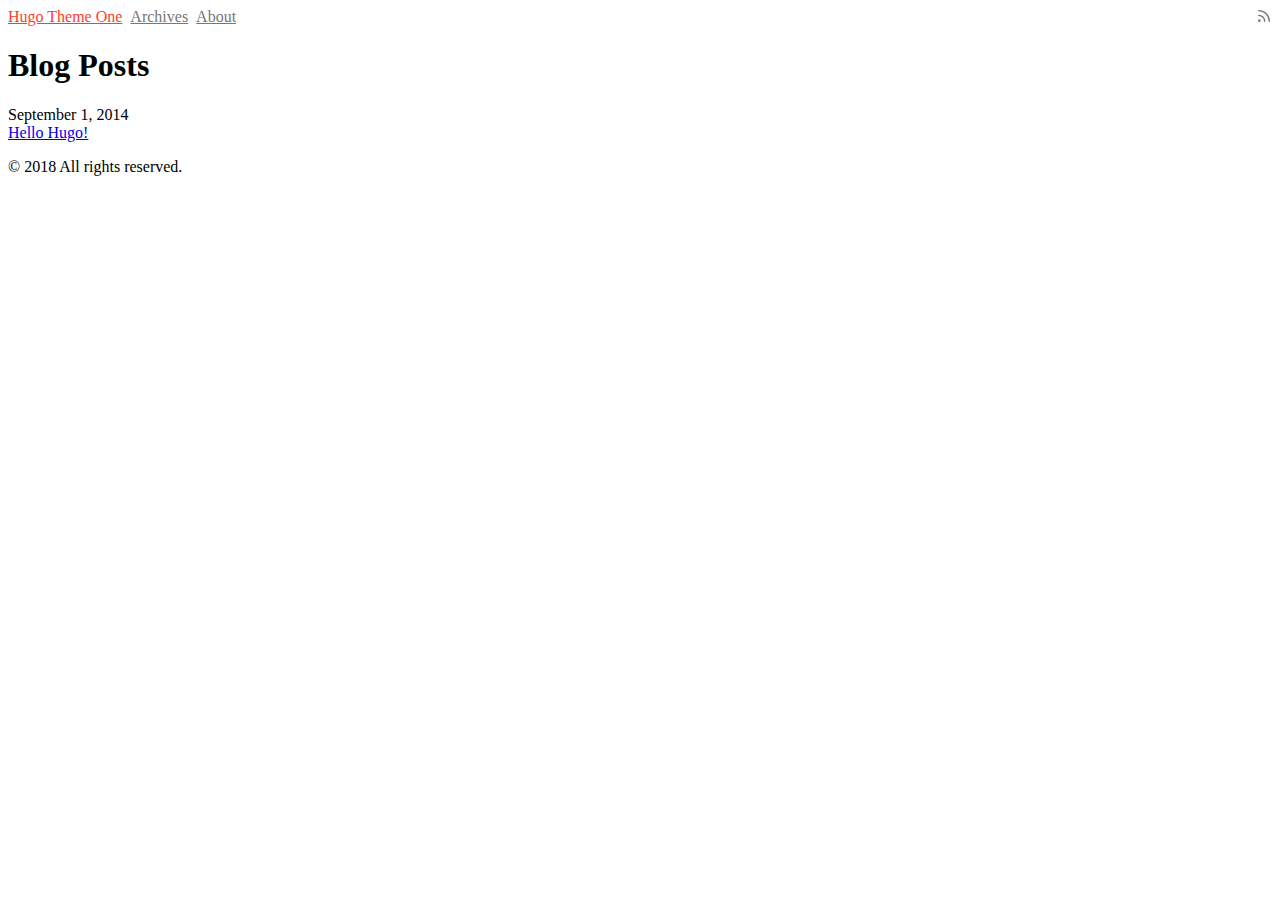
<file: themes/one/docs/tags/blog/index.html>
<!DOCTYPE html>
<html lang="en">
<head>
	<meta charset="utf-8">
	<meta name="viewport" content="width=device-width, initial-scale=1">
	
	<title>Blog</title>
	
	<meta name="description" content="">
	<meta name="image" content="">
	
	<meta itemprop="name" content="Blog">
	<meta itemprop="description" content="">
	<meta itemprop="image" content="">
	
	<meta name="og:title" content="Blog">
	<meta name="og:description" content="">
	
	<meta name="og:url" content="https://resugary.github.io/hugo-theme-one/tags/blog/">
	<meta name="og:site_name" content="Blog">
	<meta name="og:type" content="article">
	
	<meta name="article:tag" content="">
	<link rel="stylesheet" type="text/css" href="https://resugary.github.io/hugo-theme-one/css/style.css">
	
	
</head>

<body>

<header>
	
	<a href="https://resugary.github.io/hugo-theme-one/" style="float: left;color:#ff3b30;">Hugo Theme One</a>
	
	&nbsp;&nbsp;<a href="https://resugary.github.io/hugo-theme-one/archives/" style="color:#777;">Archives</a>&nbsp;&nbsp;<a href="https://resugary.github.io/hugo-theme-one/about/" style="color:#777;">About</a>
	
	<a href="https://resugary.github.io/hugo-theme-one/posts/index.xml" style="color:#777;float: right;"><svg xmlns="http://www.w3.org/2000/svg" width="16" height="16" viewBox="0 0 24 24" fill="none" stroke="currentColor" stroke-width="2" stroke-linecap="round" stroke-linejoin="round" class="feather feather-rss"><path d="M4 11a9 9 0 0 1 9 9"></path><path d="M4 4a16 16 0 0 1 16 16"></path><circle cx="5" cy="19" r="1"></circle></svg></a>
</header>


<div class="content">
    <h1>Blog Posts</h1>
    
    
    <p>
        <aside>September 1, 2014</aside>
        <a href="https://resugary.github.io/hugo-theme-one/posts/hello-hugo/">Hello Hugo!</a>
    </p>
    
    
</div>



<footer>
	<p>&copy; 2018 All rights reserved.</p>
</footer>
</body>
</html>
</file>
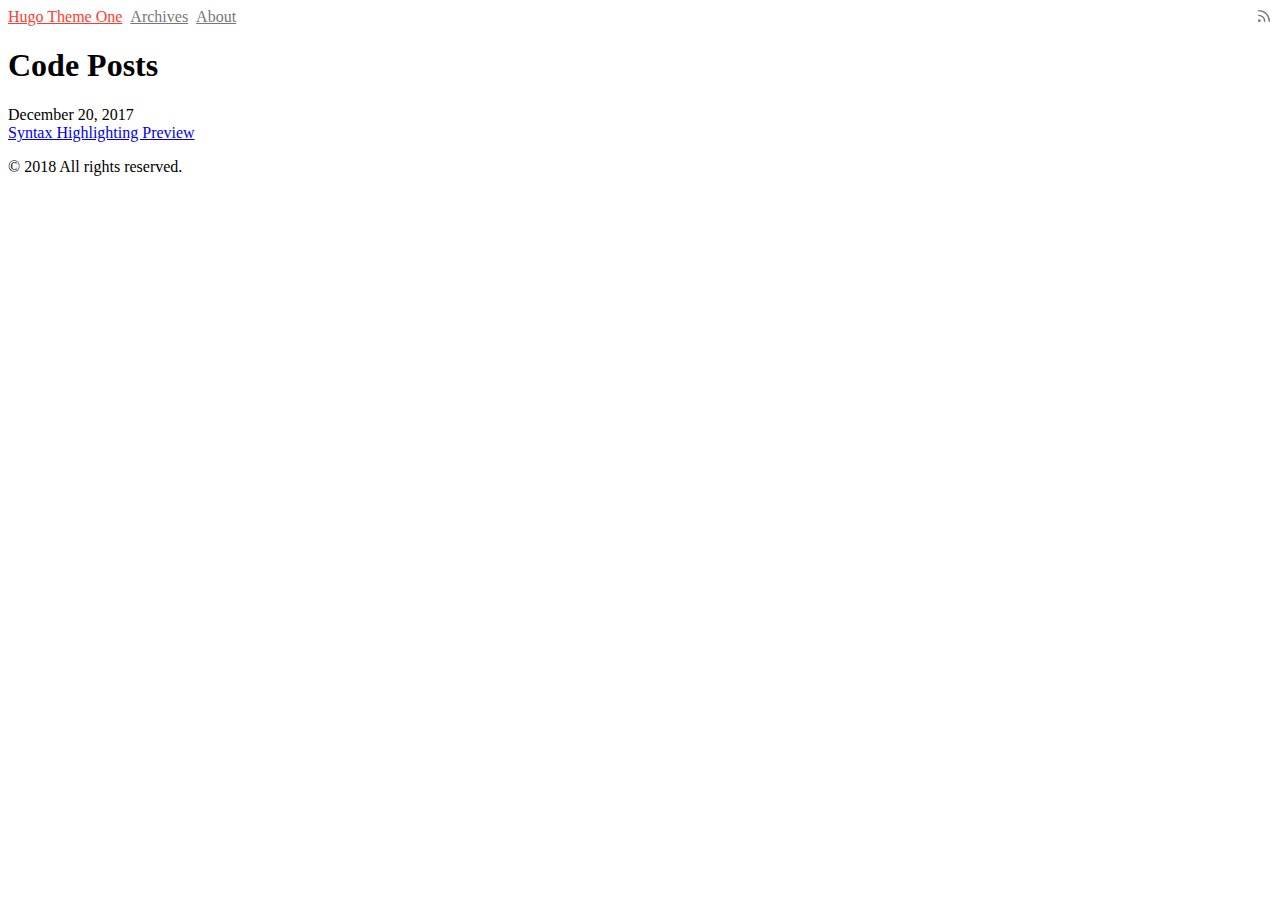
<file: themes/one/docs/tags/code/index.html>
<!DOCTYPE html>
<html lang="en">
<head>
	<meta charset="utf-8">
	<meta name="viewport" content="width=device-width, initial-scale=1">
	
	<title>Code</title>
	
	<meta name="description" content="">
	<meta name="image" content="">
	
	<meta itemprop="name" content="Code">
	<meta itemprop="description" content="">
	<meta itemprop="image" content="">
	
	<meta name="og:title" content="Code">
	<meta name="og:description" content="">
	
	<meta name="og:url" content="https://resugary.github.io/hugo-theme-one/tags/code/">
	<meta name="og:site_name" content="Code">
	<meta name="og:type" content="article">
	
	<meta name="article:tag" content="">
	<link rel="stylesheet" type="text/css" href="https://resugary.github.io/hugo-theme-one/css/style.css">
	
	
</head>

<body>

<header>
	
	<a href="https://resugary.github.io/hugo-theme-one/" style="float: left;color:#ff3b30;">Hugo Theme One</a>
	
	&nbsp;&nbsp;<a href="https://resugary.github.io/hugo-theme-one/archives/" style="color:#777;">Archives</a>&nbsp;&nbsp;<a href="https://resugary.github.io/hugo-theme-one/about/" style="color:#777;">About</a>
	
	<a href="https://resugary.github.io/hugo-theme-one/posts/index.xml" style="color:#777;float: right;"><svg xmlns="http://www.w3.org/2000/svg" width="16" height="16" viewBox="0 0 24 24" fill="none" stroke="currentColor" stroke-width="2" stroke-linecap="round" stroke-linejoin="round" class="feather feather-rss"><path d="M4 11a9 9 0 0 1 9 9"></path><path d="M4 4a16 16 0 0 1 16 16"></path><circle cx="5" cy="19" r="1"></circle></svg></a>
</header>


<div class="content">
    <h1>Code Posts</h1>
    
    
    <p>
        <aside>December 20, 2017</aside>
        <a href="https://resugary.github.io/hugo-theme-one/posts/syntax-highlighting-preview/">Syntax Highlighting Preview</a>
    </p>
    
    
</div>



<footer>
	<p>&copy; 2018 All rights reserved.</p>
</footer>
</body>
</html>
</file>
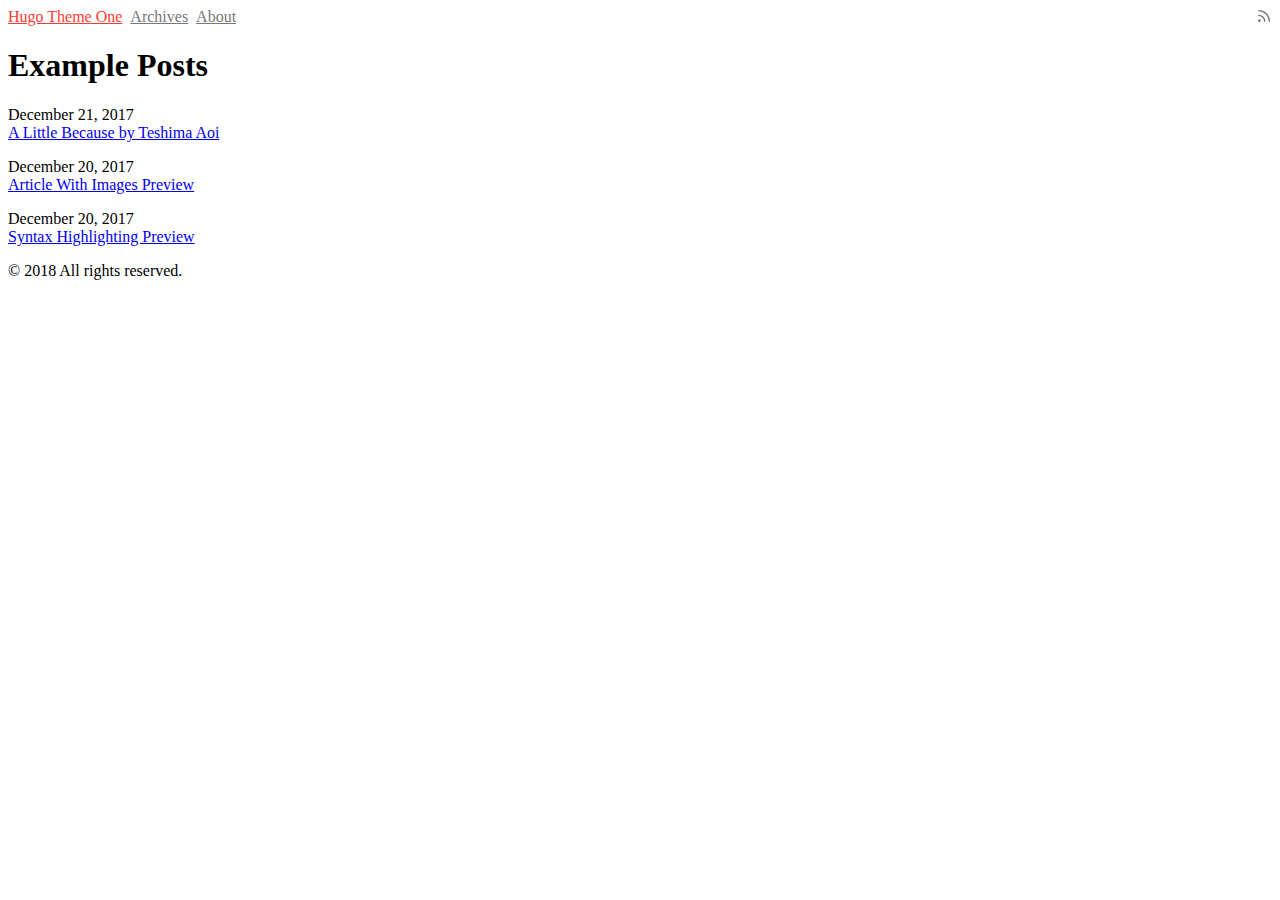
<file: themes/one/docs/tags/example/index.html>
<!DOCTYPE html>
<html lang="en">
<head>
	<meta charset="utf-8">
	<meta name="viewport" content="width=device-width, initial-scale=1">
	
	<title>Example</title>
	
	<meta name="description" content="">
	<meta name="image" content="">
	
	<meta itemprop="name" content="Example">
	<meta itemprop="description" content="">
	<meta itemprop="image" content="">
	
	<meta name="og:title" content="Example">
	<meta name="og:description" content="">
	
	<meta name="og:url" content="https://resugary.github.io/hugo-theme-one/tags/example/">
	<meta name="og:site_name" content="Example">
	<meta name="og:type" content="article">
	
	<meta name="article:tag" content="">
	<link rel="stylesheet" type="text/css" href="https://resugary.github.io/hugo-theme-one/css/style.css">
	
	
</head>

<body>

<header>
	
	<a href="https://resugary.github.io/hugo-theme-one/" style="float: left;color:#ff3b30;">Hugo Theme One</a>
	
	&nbsp;&nbsp;<a href="https://resugary.github.io/hugo-theme-one/archives/" style="color:#777;">Archives</a>&nbsp;&nbsp;<a href="https://resugary.github.io/hugo-theme-one/about/" style="color:#777;">About</a>
	
	<a href="https://resugary.github.io/hugo-theme-one/posts/index.xml" style="color:#777;float: right;"><svg xmlns="http://www.w3.org/2000/svg" width="16" height="16" viewBox="0 0 24 24" fill="none" stroke="currentColor" stroke-width="2" stroke-linecap="round" stroke-linejoin="round" class="feather feather-rss"><path d="M4 11a9 9 0 0 1 9 9"></path><path d="M4 4a16 16 0 0 1 16 16"></path><circle cx="5" cy="19" r="1"></circle></svg></a>
</header>


<div class="content">
    <h1>Example Posts</h1>
    
    
    <p>
        <aside>December 21, 2017</aside>
        <a href="https://resugary.github.io/hugo-theme-one/posts/a-little-because-by-teshima-aoi/">A Little Because by Teshima Aoi</a>
    </p>
    
    
    
    <p>
        <aside>December 20, 2017</aside>
        <a href="https://resugary.github.io/hugo-theme-one/posts/article-with-images-preview/">Article With Images Preview</a>
    </p>
    
    
    
    <p>
        <aside>December 20, 2017</aside>
        <a href="https://resugary.github.io/hugo-theme-one/posts/syntax-highlighting-preview/">Syntax Highlighting Preview</a>
    </p>
    
    
</div>



<footer>
	<p>&copy; 2018 All rights reserved.</p>
</footer>
</body>
</html>
</file>
